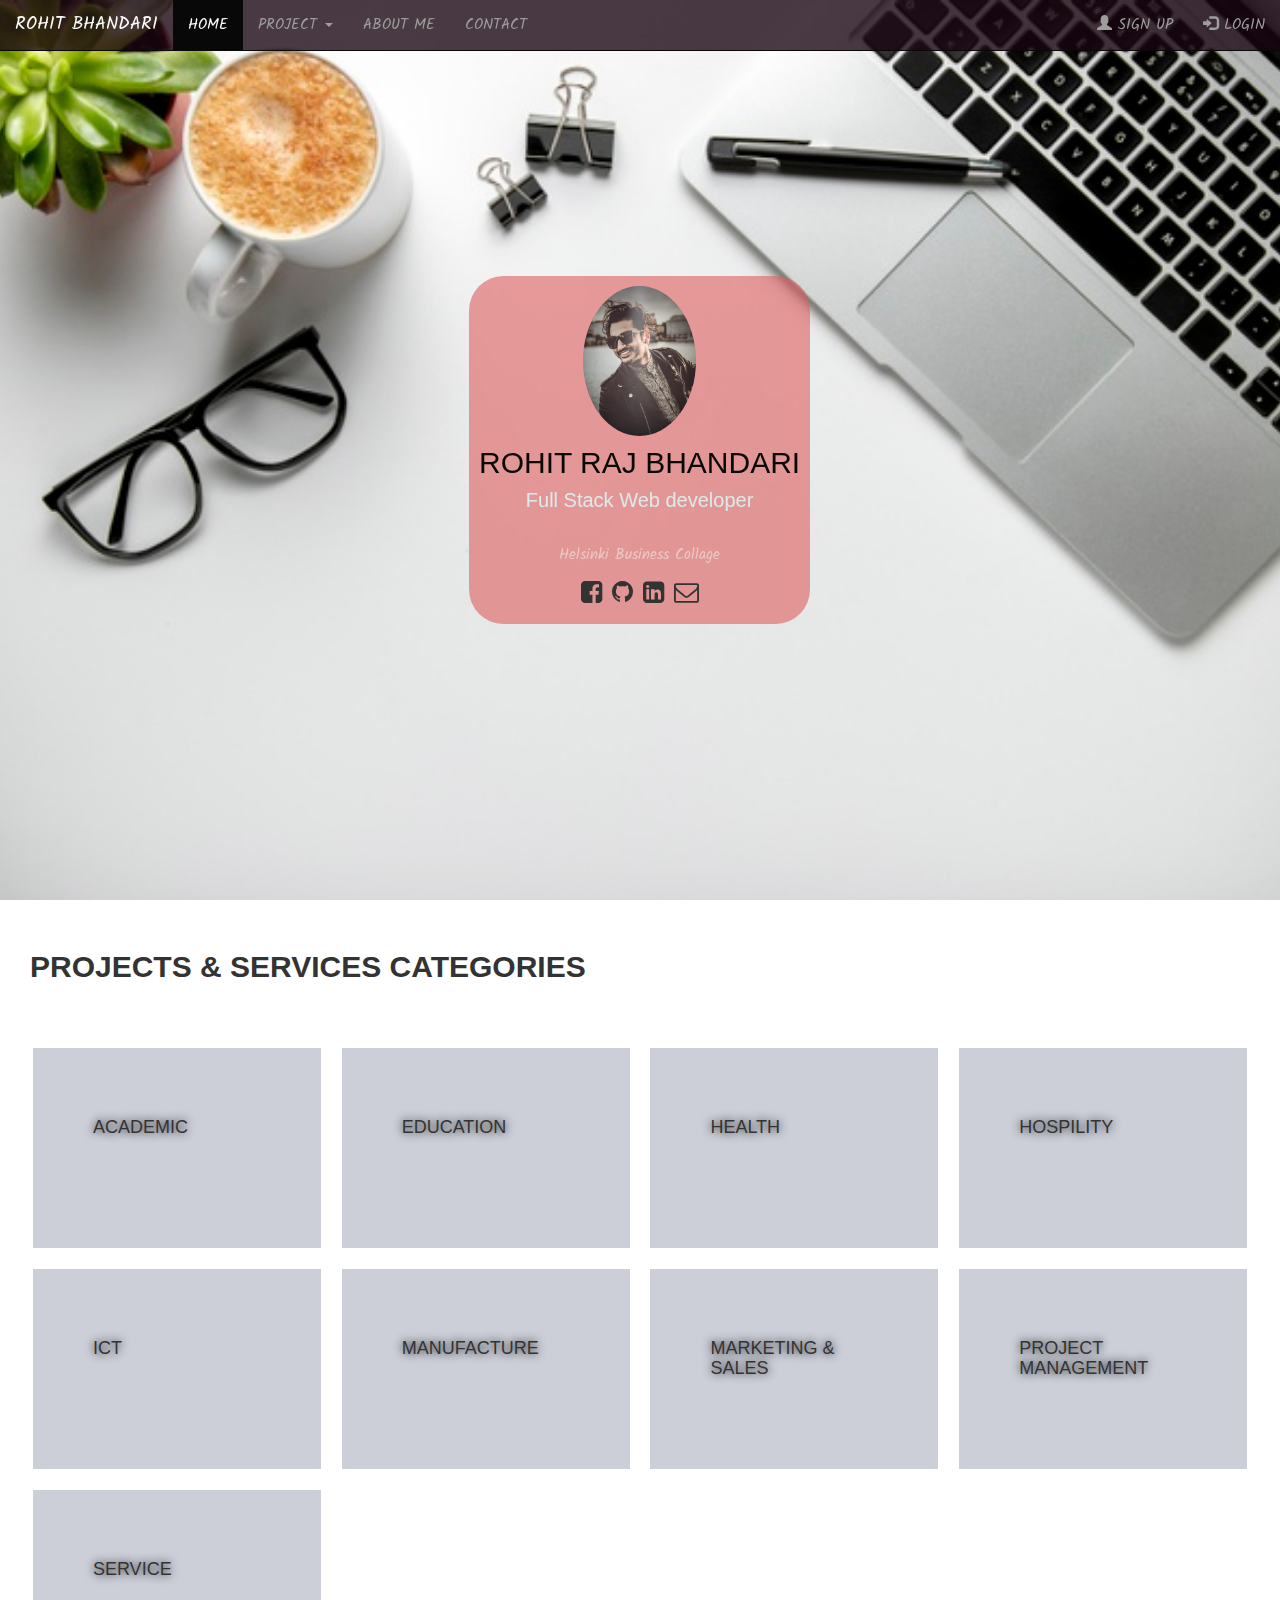
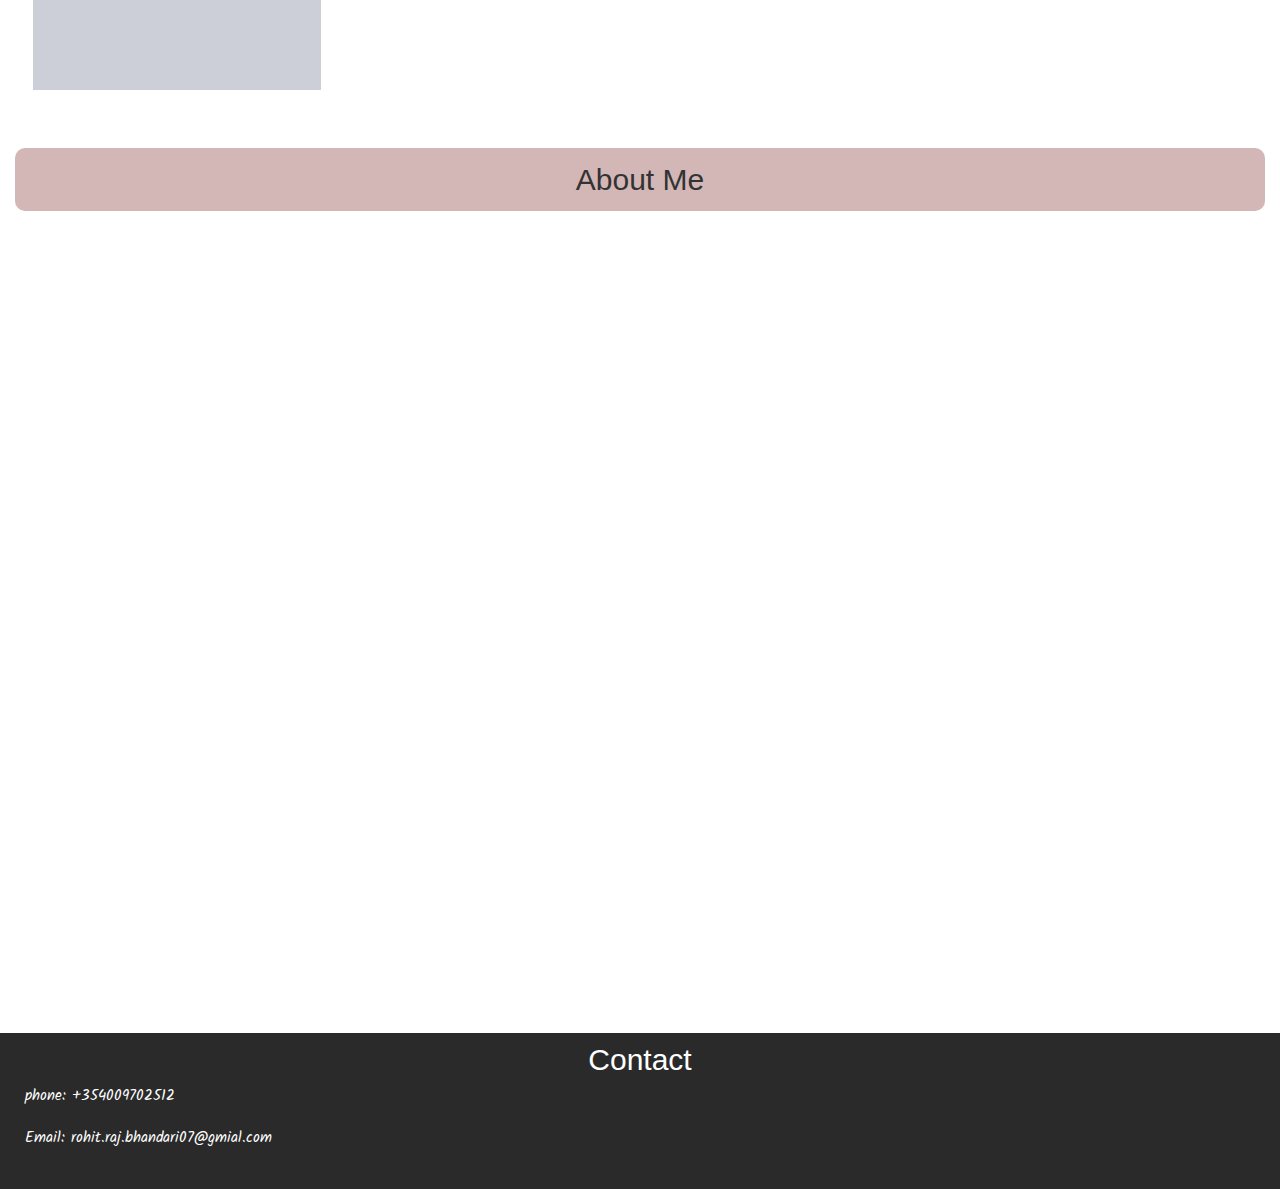
<file: index.html>
<!DOCTYPE html>
<html lang="en">
  <!-- test commit from powershell-->
  <!-- test commit from powershell once more-->
  <!-- test commit from powershell once more and practsing more in command line-->
  <head>
    <meta charset="UTF-8" />
    <meta name="viewport" content="width=device-width, initial-scale=1.0" />
    <meta http-equiv="X-UA-Compatible" content="ie=edge" />
    <title>profile</title>
    <link
      href="https://fonts.googleapis.com/css?family=Kalam&display=swap"
      rel="stylesheet"
    />
    <link rel="stylesheet" type="text/css" href="style.css" />
    <link
      href="//maxcdn.bootstrapcdn.com/font-awesome/4.7.0/css/font-awesome.min.css"
      rel="stylesheet"
    />
    <link rel="stylesheet" href="script.js" />
    <script src="https://ajax.googleapis.com/ajax/libs/jquery/3.4.1/jquery.min.js"></script>
    <!-- Latest compiled and minified CSS -->
    <link
      rel="stylesheet"
      href="https://maxcdn.bootstrapcdn.com/bootstrap/3.4.1/css/bootstrap.min.css"
    />
    <link rel="stylesheet" href="https://unpkg.com/aos@next/dist/aos.css" />
    <!-- ------------linked cdn from w3 school-------- -->
    <link rel="stylesheet" href="https://www.w3schools.com/w3css/4/w3.css" />
  </head>
  <body>
    <!-- --------------------NavBar---------------- -->

    <div class="hover_chnage">
      <nav class="navbar navbar-inverse navbar-fixed-top text-uppercase ">
        <div class="container-fluid">
          <div class="navbar-header">
            <button
              type="button"
              class="navbar-toggle"
              data-toggle="collapse"
              data-target="#myNavbar"
            >
              <span class="icon-bar"></span>
              <span class="icon-bar"></span>
              <span class="icon-bar"></span>
            </button>
            <a
              class="navbar-brand"
              href="https://github.com/rohbdn07"
              target="_blank"
              >Rohit Bhandari</a
            >
          </div>
          <div class="collapse navbar-collapse" id="myNavbar">
            <ul class="nav navbar-nav">
              <li class="active"><a href="#sections01">Home</a></li>
              <li class="dropdown">
                <a class="dropdown-toggle" data-toggle="dropdown" href="#"
                  >Project <span class="caret"></span
                ></a>
                <ul class="dropdown-menu">
                  <li><a href="#project-section">Project 1</a></li>
                  <li><a href="#project-section">Project 2</a></li>
                  <li><a href="#project-section">Project 3</a></li>
                </ul>
              </li>
              <li><a href="#section3">About Me</a></li>
              <li><a href="#section4">Contact</a></li>
            </ul>
            <ul class="nav navbar-nav navbar-right">
              <li>
                <a href="form.html"
                  ><span class="glyphicon glyphicon-user"></span> Sign Up</a
                >
              </li>
              <li>
                <a href="form.html" target="_blank"
                  ><span class="glyphicon glyphicon-log-in"></span> Login</a
                >
              </li>
            </ul>
          </div>
        </div>
      </nav>
    </div>
    <!-- --------------------NavBar End here---------------- -->

    <main>
      <!-- ---------------------------Home section------------------------------------------ -->
      <section id="sections01">
        <div class="homeFrontImg" data-aos="flip-right">
          <!--------------homepage_own_image-------- -->
          <div class="profile_ownimage">
            <img src="images/ownimage.jpg" />

            <!------------front_Name and program -------- -->
            <div class="profileText">
              <h2 id="name">ROHIT RAJ BHANDARI</h2>

              <h4 id="program">Full Stack Web developer</h4>
              <br />

              <p id="collage_link">
                <a
                  href="https://en.bc.fi/qualifications/full-stack-web-developer-program/"
                  target="_blank"
                  >Helsinki Business Collage
                </a>
              </p>
            </div>

            <!-------------- ---------social media icons-------- --------->
            <div class="profileFonts">
              <a
                href="https://www.facebook.com/rohitraj.bhandari2"
                target="_blank"
              >
                <i class="fa fa-facebook-square"></i
              ></a>
              <a href="https://github.com/rohbdn07" target="_blank"
                ><i class="fa fa-github"></i
              ></a>
              <a
                href="https://www.linkedin.com/in/rohit-bhandari-5b4994177/"
                target="_blank"
                ><i class="fa fa-linkedin-square"></i
              ></a>
              <a href="https://www.gmail.com" target="_blank"
                ><i class="fa fa-envelope-o"></i
              ></a>
            </div>
          </div>
        </div>
      </section>

      <!-- ---------------------------project section------------------------------------------ -->

      <section class="catagories" id="project-section">
        <div class="middle-text">
          <h2>PROJECTS & SERVICES CATEGORIES</h2>
          <br />
          
        </div>
        <div class="images">
          <div class="image01 bg-image bg-image-prop bg-image-size ">
            <h5 class="title">ACADEMIC</h5>
          </div>

          <div class="image02 bg-image bg-image-prop bg-image-size ">
            <h5 class="title">EDUCATION</h5>
          </div>
          <div class="image03 bg-image bg-image-prop bg-image-size ">
            <h5 class="title">HEALTH</h5>
          </div>
          <div class="image04 bg-image bg-image-prop bg-image-size ">
            <h5 class="title">HOSPILITY</h5>
          </div>
          <div class="image05 bg-image bg-image-prop bg-image-size ">
            <h5 class="title">ICT</h5>
          </div>
          <div class="image06 bg-image bg-image-prop bg-image-size ">
            <h5 class="title">MANUFACTURE</h5>
          </div>
          <div class="image07 bg-image bg-image-prop bg-image-size ">
            <h5 class="title">MARKETING & SALES</h5>
          </div>
          <div class="image08 bg-image bg-image-prop bg-image-size ">
            <h5 class="title">PROJECT MANAGEMENT</h5>
          </div>
          <div class="image09 bg-image bg-image-prop bg-image-size ">
            <h5 class="title">SERVICE</h5>
          </div>
        </div>
      </section>

      <!-- ---------------------------About me section------------------------------------------ -->

      <section id="section3">
        <div class="aboutMe">
          <div id="about_me">
            <h2>About Me</h2>
            <p data-aos="zoom-in">
              Lorem ipsum dolor sit amet consectetur adipisicing elit. Placeat
              minus voluptates deleniti ex blanditiis, enim ea incidunt
              necessitatibus impedit eos quo maiores doloremque, aliquid
              repellat vel modi voluptate ullam provident? Lorem ipsum, dolor
              sit amet consectetur adipisicing elit. Dolorem, tenetur! At ipsa
              quis, accusantium natus vitae corrupti cum lau dantium tempore hic
              recusandae consequuntur, fugiat quae, voluptatem deleniti! Nulla,
              enim amet. Lorem ipsum dolor, sit amet consectetur adipisicing
              elit.
              <br />
              <br>
              Ratione magnam eos aperiam exercitationem dignissimos blanditiis
              nihil sapiente atque perspiciatis. Natus, neque repellendus!
              Suscipit iste nobis eligendi necessitatibus modi at voluptatibus!
              Lorem ipsum dolor sit amet consectetur adipisicing elit. Placeat
              minus voluptates deleniti ex blanditiis, enim ea incidunt
              necessitatibus impedit eos quo maiores doloremque, aliquid
              repellat vel modi voluptate ullam provident? Lorem ipsum, dolor
              sit amet consectetur adipisicing elit. Dolorem, tenetur! At ipsa
              quis, accusantium natus vitae corrupti cum lau dantium tempore hic
              recusandae consequuntur, fugiat quae, voluptatem deleniti! Nulla,
              enim amet. Lorem ipsum dolor, sit amet consectetur adipisicing
              <br><br>
              Ratione magnam eos aperiam exercitationem dignissimos blanditiis
              nihil sapiente atque perspiciatis. Natus, neque repellendus!
              Suscipit iste nobis eligendi necessitatibus modi at voluptatibus!
              Lorem ipsum dolor sit amet consectetur adipisicing elit. Placeat
              minus voluptates deleniti ex blanditiis, enim ea incidunt
              necessitatibus impedit eos quo maiores doloremque, aliquid
              repellat vel modi voluptate ullam provident? Lorem ipsum, dolor
              sit amet consectetur adipisicing elit. Dolorem, tenetur! At ipsa
              quis, accusantium natus vitae corrupti cum lau dantium tempore hic
              recusandae consequuntur, fugiat quae, voluptatem deleniti! Nulla,
              enim amet. Lorem ipsum dolor, sit amet consectetur adipisicing
            </p>
          </div>
        </div>
      </section>

      <!-- ---------------------------Contact section------------------------------------------ -->

      <section id="section4">
        <div class="contactMe">
          <h2>Contact</h2>
        </div>
        <div id="contact">
          <address>
            <p>phone: +354009702512</p>
            <p>Email: rohit.raj.bhandari07@gmial.com</p>
          </address>
        </div>
      </section>
    </main>

    <script src="https://ajax.googleapis.com/ajax/libs/jquery/3.4.1/jquery.min.js"></script>
    <script src="https://maxcdn.bootstrapcdn.com/bootstrap/3.4.1/js/bootstrap.min.js"></script>
    <script src="https://unpkg.com/aos@next/dist/aos.js"></script>
    <script>
      AOS.init();
    </script>
  </body>
</html>
</file>
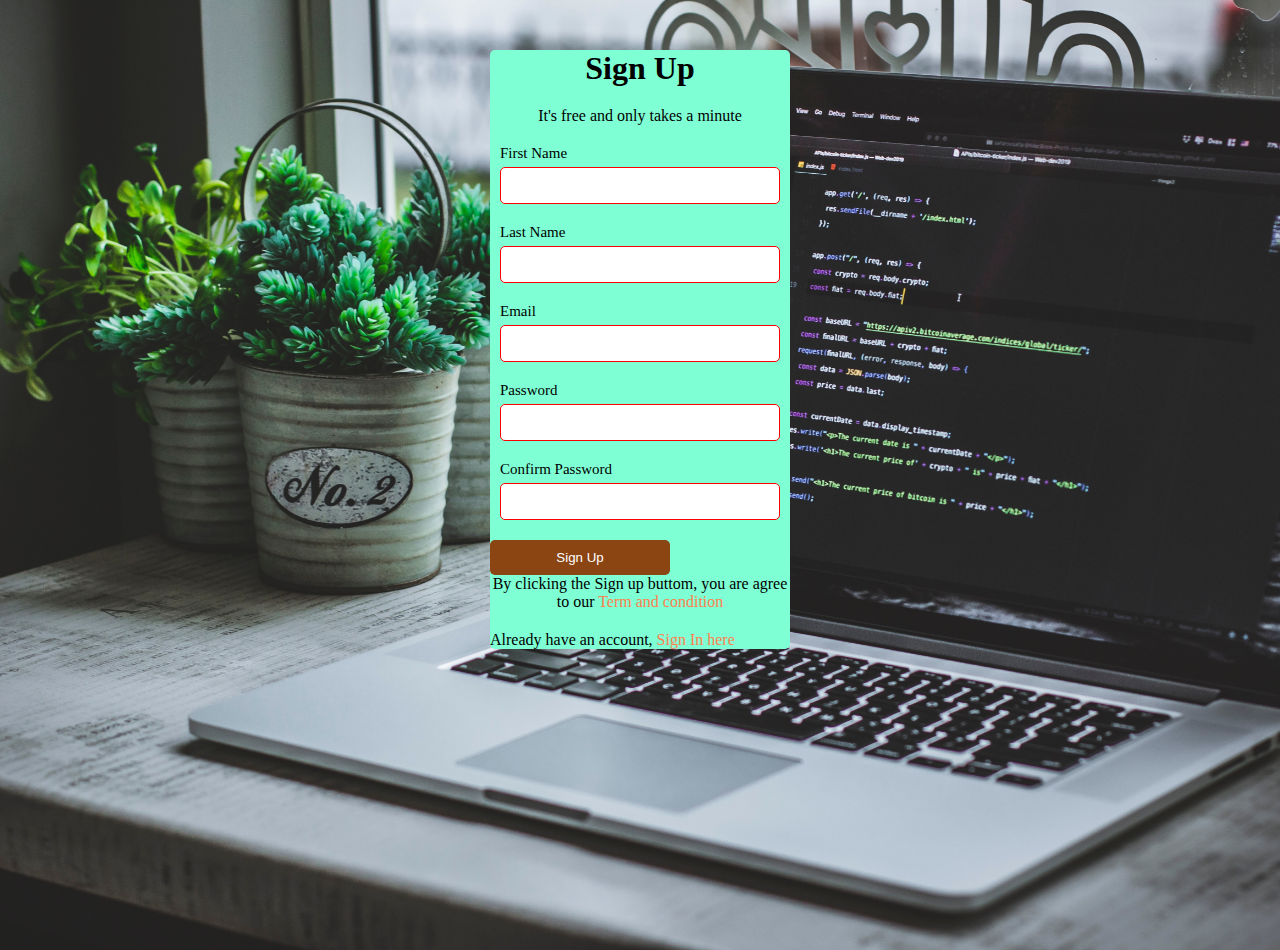
<file: Form_exercise 6/index.html>
<!DOCTYPE html>
<html lang="en">
  <head>
    <meta charset="UTF-8" />
    <meta name="viewport" content="width=device-width, initial-scale=1.0" />
    <meta http-equiv="X-UA-Compatible" content="ie=edge" />
    <link rel="stylesheet" href="style.css" />
    <title>Sign up form</title>
  </head>
  <body>
    <div id="container">
      <div class="form-wrap">
        <h1>Sign Up</h1>
        <p>It's free and only takes a minute</p>

        <form>
          <div class="form-group">
            <label for="firstName">First Name</label>
            <input type="text/number" name="firstName" id="firstName" />
          </div>

          <div class="form-group">
            <label for="lastName">Last Name</label>
            <input type="text/number" name="lastName" id="lastName" />
          </div>

          <div class="form-group">
            <label for="email">Email</label>
            <input type="email" name="email" id="email" />
          </div>

          <div class="form-group">
            <label for="password">Password</label>
            <input type="password" name="password" id="password" />
          </div>

          <div class="form-group">
            <label for="confirm_password">Confirm Password</label>
            <input
              type="text/number"
              name="confirm_password"
              id="confirm_password"
            />
          </div>

          <button type="submit">Sign Up</button>
        </form>

        <p>
          By clicking the Sign up buttom, you are agree to our
          <a href="#"> Term and condition</a>
        </p>
      </div>
      <footer>
        <p id="Sign_In">
          Already have an account, <a href="#"> Sign In here</a>
        </p>
      </footer>
    </div>
  </body>
</html>
</file>
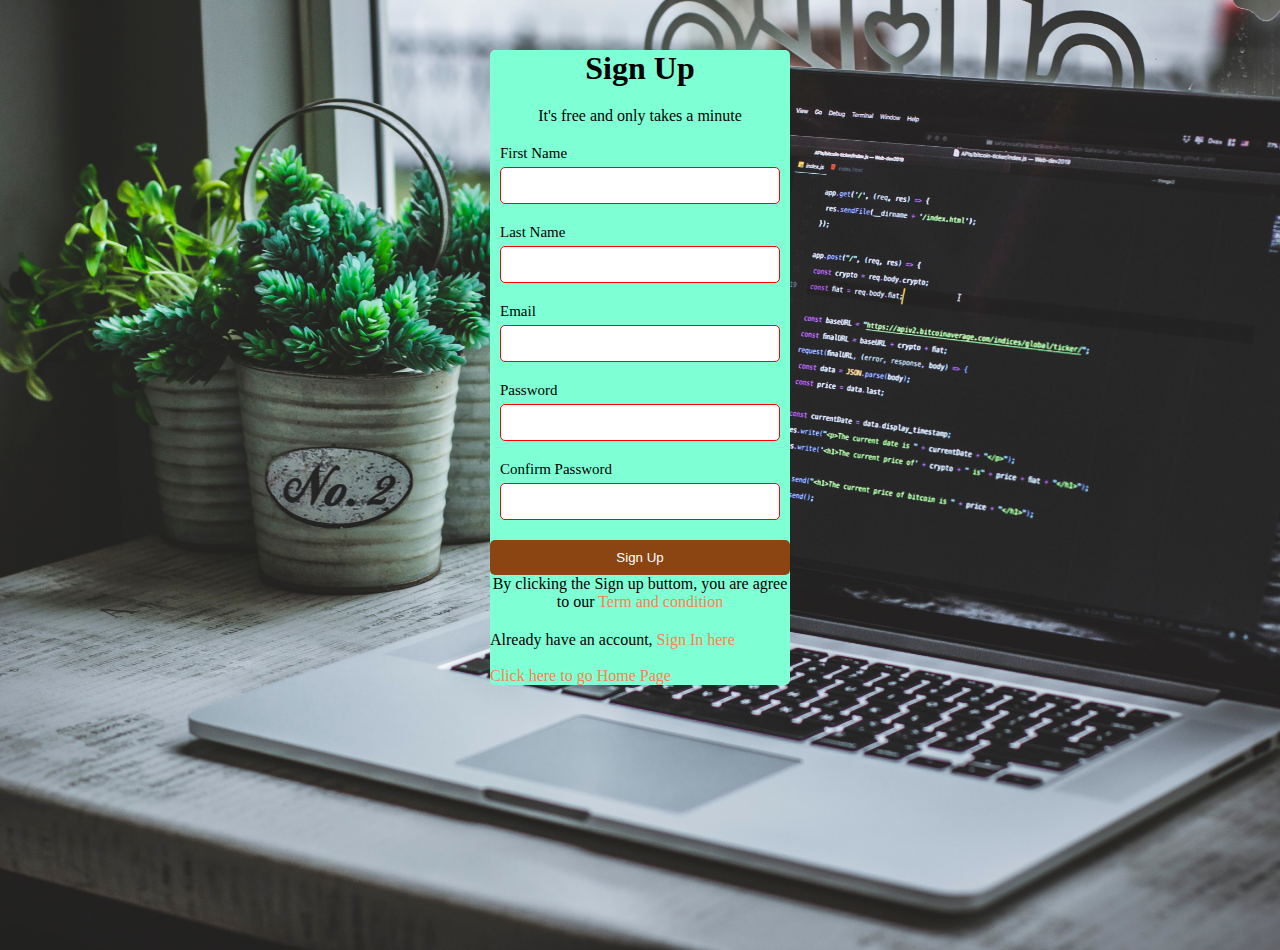
<file: form.html>
<!DOCTYPE html>
<html lang="en">
  <head>
    <meta charset="UTF-8" />
    <meta name="viewport" content="width=device-width, initial-scale=1.0" />
    <meta http-equiv="X-UA-Compatible" content="ie=edge" />
    <link rel="stylesheet" href="form_style.css" />
    <title>Sign up form</title>
  </head>
  <body>
    <div id="container">
      <div class="form-wrap">
        <h1>Sign Up</h1>
        <p>It's free and only takes a minute</p>

        <form>
          <div class="form-group">
            <label for="firstName">First Name</label>
            <input type="text/number" name="firstName" id="firstName" />
          </div>

          <div class="form-group">
            <label for="lastName">Last Name</label>
            <input type="text/number" name="lastName" id="lastName" />
          </div>

          <div class="form-group">
            <label for="email">Email</label>
            <input type="email" name="email" id="email" />
          </div>

          <div class="form-group">
            <label for="password">Password</label>
            <input type="password" name="password" id="password" />
          </div>

          <div class="form-group">
            <label for="confirm_password">Confirm Password</label>
            <input
              type="text/number"
              name="confirm_password"
              id="confirm_password"
            />
          </div>

          <button type="submit">Sign Up</button>
        </form>

        <p>
          By clicking the Sign up buttom, you are agree to our
          <a href="#"> Term and condition</a>
        </p>
      </div>
      <footer>
        <p id="Sign_In">
          Already have an account, <a href="#"> Sign In here</a>
        </p>
        <br />
        <a href="index.html"> Click here to go Home Page</a>
      </footer>
    </div>
  </body>
</html>
</file>
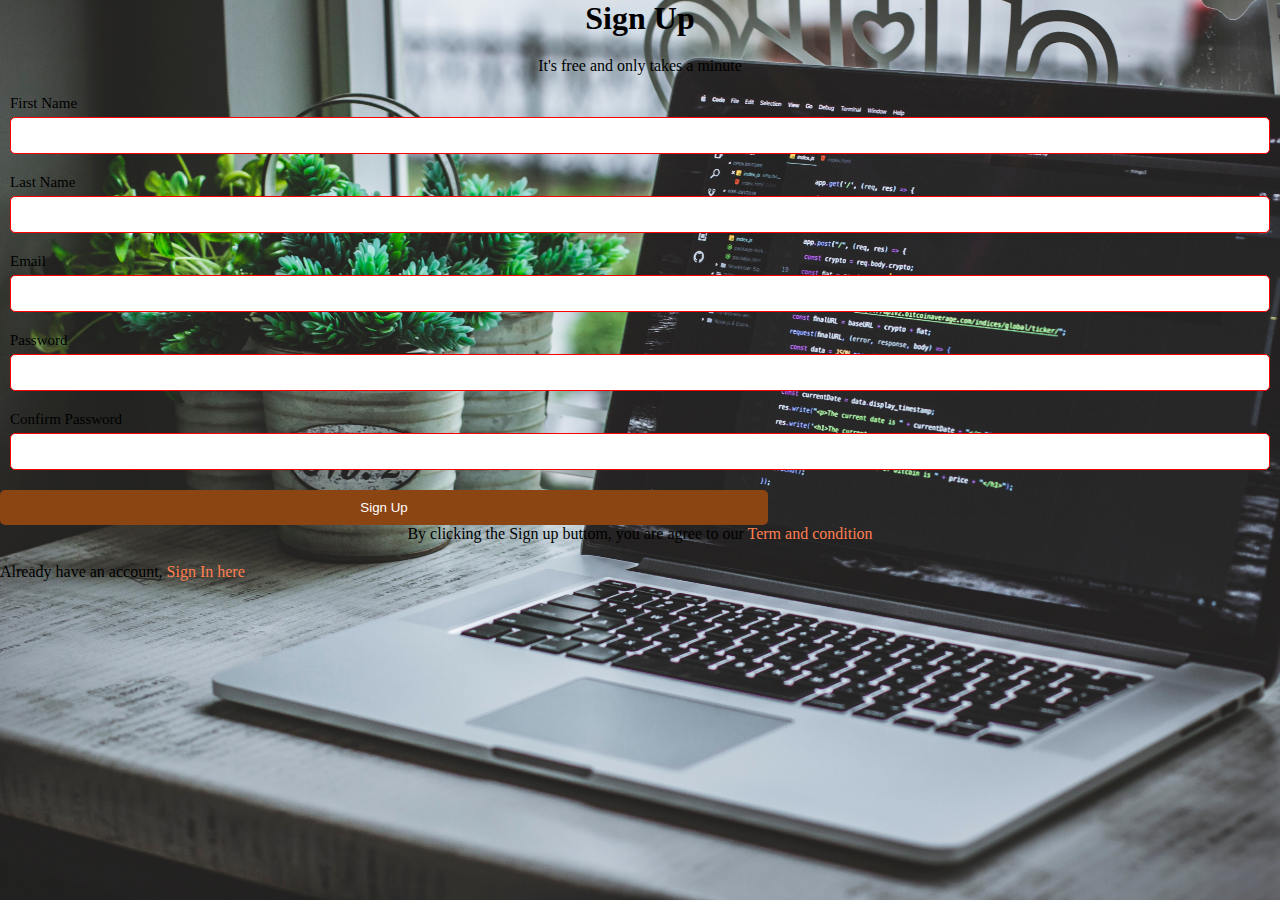
<file: Form_exercise 6/form.html>
<!DOCTYPE html>
<html lang="en">
  <head>
    <meta charset="UTF-8" />
    <meta name="viewport" content="width=device-width, initial-scale=1.0" />
    <meta http-equiv="X-UA-Compatible" content="ie=edge" />
    <link rel="stylesheet" href="style.css" />
    <title>Sign up form</title>
  </head>
  <body>
    <div id="form.html">
      <div class="form-wrap">
        <h1>Sign Up</h1>
        <p>It's free and only takes a minute</p>

        <form>
          <div class="form-group">
            <label for="firstName">First Name</label>
            <input type="text/number" name="firstName" id="firstName" />
          </div>

          <div class="form-group">
            <label for="lastName">Last Name</label>
            <input type="text/number" name="lastName" id="lastName" />
          </div>

          <div class="form-group">
            <label for="email">Email</label>
            <input type="email" name="email" id="email" />
          </div>

          <div class="form-group">
            <label for="password">Password</label>
            <input type="password" name="password" id="password" />
          </div>

          <div class="form-group">
            <label for="confirm_password">Confirm Password</label>
            <input
              type="text/number"
              name="confirm_password"
              id="confirm_password"
            />
          </div>

          <button type="submit">Sign Up</button>
        </form>

        <p>
          By clicking the Sign up buttom, you are agree to our
          <a href="#"> Term and condition</a>
        </p>
      </div>
      <footer>
        <p id="Sign_In">
          Already have an account, <a href="#"> Sign In here</a>
        </p>
      </footer>
    </div>
  </body>
</html>
</file>
<file: style.css>
* {
  padding: 0;
  margin: 0;
  font-family: "Kalam";
  box-sizing: border-box;
}

html {
  scroll-behavior: smooth;
}

body {
  width: auto;
  height: auto;
}

/* --------------------NavBar:Hover------------- */
div.hover_chnage nav:hover {
  background-color: rgba(26, 5, 18, 0.788);
}

div#myNavbar ul a:hover {
  zoom: 1.1;
  color: rgb(236, 203, 11);
}

/*-------Background image css----*/
#sections01 {
  width: 100%;
  height: 100vh;
  background-image: url("images/flat.jpg");

  background-size: cover;
  display: flex;
  align-items: center;
  justify-content: center;
  text-align: center;
  background-repeat: no-repeat;
  background-position: center center;
  background-attachment: fixed;
}

/*-------Home page---------*/
.homeFrontImg {
  width: auto;
  padding: 10px 10px;
  height: auto;
  background-color: rgba(221, 94, 94, 0.6);

  border-radius: 10%;

  /* background-size: cover; */
  background-repeat: no-repeat;
  background-position: center center;

  /* background-attachment: fixed; */
}

.homeFrontImg:hover {
  background-color: rgb(142, 142, 216);
  zoom: 1.05;
}

img {
  height: 150px;
  border-radius: 50%;
}

#name {
  color: rgb(8, 7, 3);
}

#program {
  color: rgb(220, 234, 235);
}

#collage_link {
  color: rgba(241, 233, 229, 0.6);
  cursor: pointer;
}

/* ---------------social media icons-------------- */
.profileFonts {
  margin: 0px 20px;
  font-size: 25px;
}

div.profileFonts a:hover {
  zoom: 1.4;
  color: rgba(228, 55, 89, 0.7);
}

/*-----------Project page-----------------------*/
/* -------------Explore by category----- */
.middle-text {
  margin: 30px;
}

.middle-text h2 {
  font-size: 30px;
  margin-top: 50px;
  font-weight: bold;
  color: var(--background-color);
}

/* ------------------IMAGES SIZE AND PROPERTIES------------ */

.images {
  display: grid;
  grid-template-columns: repeat(4, 1fr);
  margin: 20px 30px 40px 30px;
  grid-gap: 15px;
}

.images .bg-image:hover {
  opacity: 0.88;
  transform: scale(1.01);
}

.images .bg-image:hover .title {
  color: yellow;
}

.bg-image {
  background-position: center center;
  background-repeat: no-repeat;
  background-size: cover;
}

.bg-image-prop {
  background-color: var(--background-color);
  padding: 60px;
  min-height: 200px;
  font-size: 28px;
  color: var(--color);
  text-shadow: 0 0 10px #000;
  font-weight: 400;
  text-transform: uppercase;
  line-height: 1;
  box-shadow: inset 0 0 0 2000px rgba(0, 17, 62, 0.2);
  transition: all 0.3s;
}

.bg-image-size {
  min-width: 150px;
  margin: 1%;
}

/* ---------------------IMAGES FOR JOB CATAGORIES--------------------- */
.image01 {
  background-image: url("https://images.unsplash.com/photo-1546953304-5d96f43c2e94?ixlib=rb-1.2.1&ixid=eyJhcHBfaWQiOjEyMDd9&auto=format&fit=crop&w=1602&q=80");
}

.image02 {
  background-image: url("https://images.unsplash.com/photo-1581093803931-46e730e7622e?ixlib=rb-1.2.1&ixid=eyJhcHBfaWQiOjEyMDd9&auto=format&fit=crop&w=1500&q=80");
}

.image03 {
  background-image: url("https://images.unsplash.com/photo-1549560826-4b7bfe23f37b?ixlib=rb-1.2.1&auto=format&fit=crop&w=1500&q=80");
}

.image04 {
  background-image: url("https://images.unsplash.com/photo-1544986581-efac024faf62?ixlib=rb-1.2.1&ixid=eyJhcHBfaWQiOjEyMDd9&auto=format&fit=crop&w=1500&q=80");
}

.image05 {
  background-image: url("https://images.unsplash.com/photo-1504384764586-bb4cdc1707b0?ixlib=rb-1.2.1&ixid=eyJhcHBfaWQiOjEyMDd9&auto=format&fit=crop&w=1500&q=80");
}

.image06 {
  background-image: url("https://images.unsplash.com/photo-1455165814004-1126a7199f9b?ixlib=rb-1.2.1&ixid=eyJhcHBfaWQiOjEyMDd9&auto=format&fit=crop&w=1500&q=80");
}

.image07 {
  background-image: url("https://images.unsplash.com/photo-1533750349088-cd871a92f312?ixlib=rb-1.2.1&ixid=eyJhcHBfaWQiOjEyMDd9&auto=format&fit=crop&w=1500&q=80");
}

.image08 {
  background-image: url("https://images.unsplash.com/photo-1581291519195-ef11498d1cf2?ixlib=rb-1.2.1&auto=format&fit=crop&w=1500&q=80");
}

.image09 {
  background-image: url("https://images.unsplash.com/photo-1556740772-1a741367b93e?ixlib=rb-1.2.1&auto=format&fit=crop&w=1500&q=80");
}

/*-----------About Me page-------*/

.aboutMe {
  height: 100vh;
  width: 100%;
  background-image: url("https://images.unsplash.com/photo-1504384764586-bb4cdc1707b0?ixlib=rb-1.2.1&ixid=eyJhcHBfaWQiOjEyMDd9&auto=format&fit=crop&w=1500&q=80");
  background-size: cover;
  background-repeat: no-repeat;
  background-position: center center;
  background-attachment: fixed;
  overflow: hidden;
}

#about_me h2 {
  margin: 15px;
  padding: 15px;
  border-radius: 10px;

  background-color: rgb(211, 183, 183);
  display: flex;
  text-align: center;
  justify-content: center;
}

#about_me p {
  margin: 0px 10px;
  padding: 0px 30px 20px 15px;

  color: white;
  word-wrap: break-word;
}

/*-----------Contact page------------*/

#section4 {
  background-color: rgba(0, 0, 0, 0.835);
  background-size: cover;
  background-repeat: no-repeat;
  background-position: center center;
  background-attachment: fixed;
  overflow: hidden;
}

div.contactMe {
  color: white;

  display: flex;
  text-align: justify;
  justify-content: center;
  overflow: hidden;
}

#contact p {
  margin: 0px 10px;
  padding: 0px 30px 20px 15px;

  color: white;
  word-wrap: break-word;
}
</file>
<file: Form_exercise 6/style.css>
* {
  margin: 0;
  padding: 0;
  box-sizing: border-box;
}
body {
  background-color: rgb(125, 125, 219);
  background-image: url("safar-safarov-MSN8TFhJ0is-unsplash.jpg");
  background-position: center center;
  background-repeat: no-repeat;
  background-size: cover;
  height: 100vh;
}
a {
  text-decoration: none;
  color: coral;
}
#container {
  /* display: inline-block;
  justify-content: center;
  text-align: center; */
  background-color: aquamarine;
  margin: 50px auto;
  width: 300px;
  border-radius: 5px;
}

.form-wrap h1,
.form-wrap p {
  text-align: center;
  margin-bottom: 20px;
}

.form form {
  width: 300px;
  margin: 50px auto;
}
.form-group {
  margin: 20px 10px;
}

.form-group label {
  display: block;
  font-size: 15px;
  margin-bottom: 5px;
}

.form-group input {
  width: 100%;
  padding: 10px;
  border-radius: 5px;
  box-shadow: none;
  border: 1px solid red;
}

.form-wrap button {
  width: 60%;

  background-color: saddlebrown;
  color: white;
  padding: 10px;
  border-radius: 5px;
  border: none;
}
</file>
<file: form_style.css>
* {
  margin: 0;
  padding: 0;
  box-sizing: border-box;
}
body {
  background-color: rgb(125, 125, 219);
  background-image: url("safar-safarov-MSN8TFhJ0is-unsplash.jpg");
  background-position: center center;
  background-repeat: no-repeat;
  background-size: cover;
  height: 100vh;
}
a {
  text-decoration: none;
  color: coral;
}
#container {
  /* display: inline-block;
  justify-content: center;
  text-align: center; */
  background-color: aquamarine;
  margin: 50px auto;
  width: 300px;
  border-radius: 5px;
}

.form-wrap h1,
.form-wrap p {
  text-align: center;
  margin-bottom: 20px;
}

.form form {
  width: 300px;
  margin: 50px auto;
}
.form-group {
  margin: 20px 10px;
}

.form-group label {
  display: block;
  font-size: 15px;
  margin-bottom: 5px;
}

.form-group input {
  width: 100%;
  padding: 10px;
  border-radius: 5px;
  box-shadow: none;
  border: 1px solid red;
}

.form-wrap button {
  width: 100%;

  background-color: saddlebrown;
  color: white;
  padding: 10px;
  border-radius: 5px;
  border: none;
}
</file>
